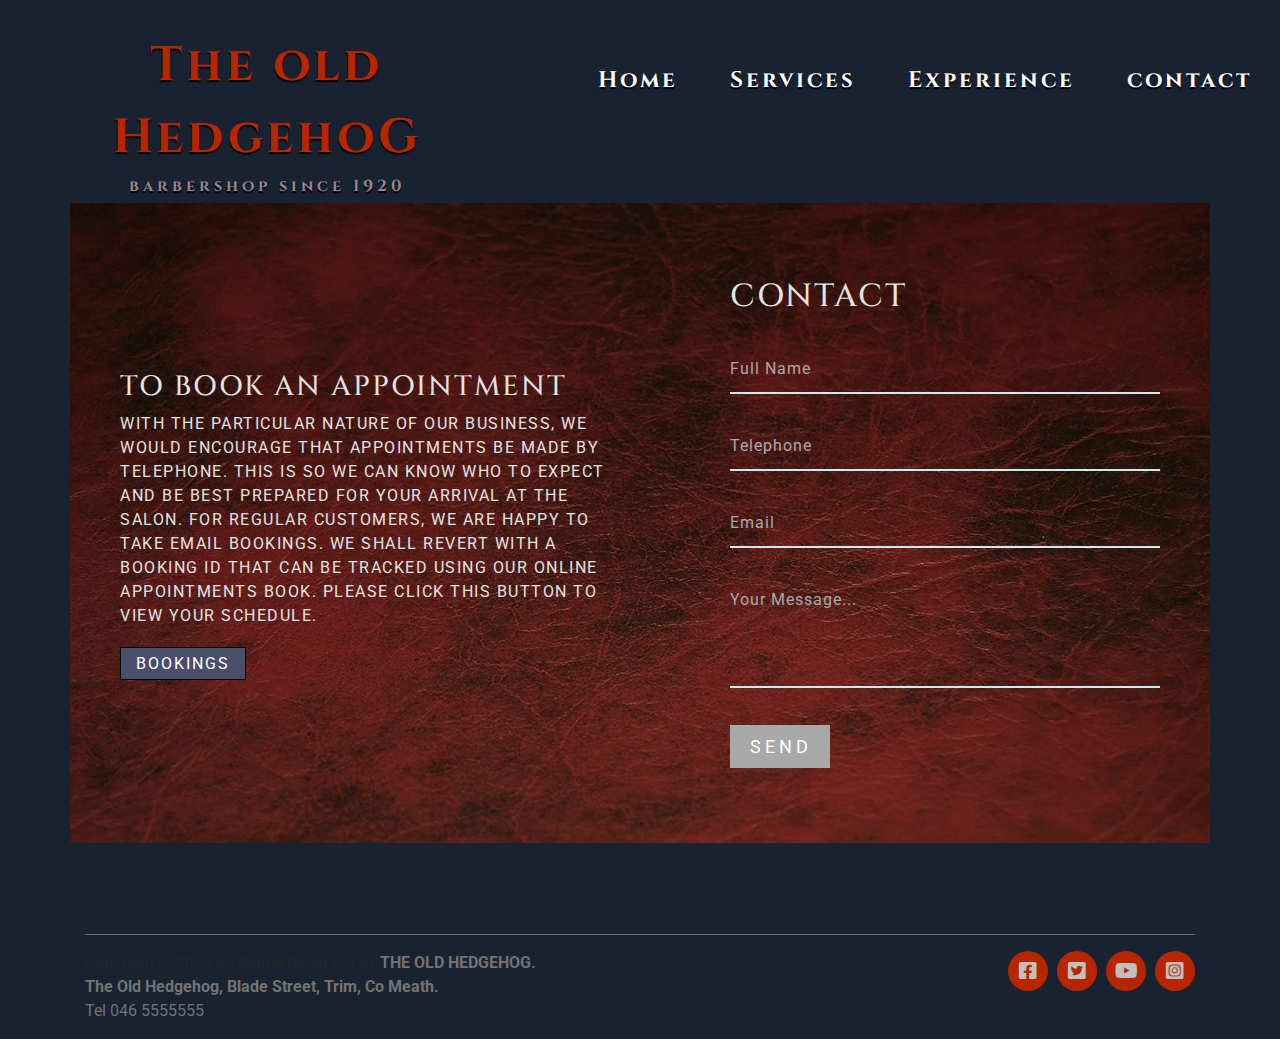
<file: contact.html>
<!DOCTYPE html>
<html lang="en">
  <head>
    <meta charset="UTF-8" />
    <meta name="viewport" content="width=device-width, initial-scale=1.0" />

    <meta name="viewport" content="width=device-width, initial-scale=1.0" />
    <meta http-equiv="X-UA-Compatible" content="ie=edge" />
    <link
      rel="stylesheet"
      href="https://maxcdn.bootstrapcdn.com/bootstrap/4.3.1/css/bootstrap.min.css"
      type="text/css"
    />
    <link
      rel="stylesheet"
      href="https://cdnjs.cloudflare.com/ajax/libs/font-awesome/5.14.0/css/all.min.css"
    />
    <link rel="stylesheet" href="assets/css/style.css" />
    <title>Old hedgehog Barbershop</title>
  </head>

  <body>
    <div class="container-fluid nav-logo">
      <div class="row logo-container no-gutters">
        <div class="col-6 col-sm-5 logo-box">
          <span class="hedgehog">The old HedgehoG</span>
          <br />
          <span class="shop"> barbershop since 1920</span>
        </div>

        <div class="col-6 col-sm-7 navigation-header">
          <nav>
            <input id="nav" type="checkbox" class="hidden" />
            <label for="nav" class="nav-btn">
              <i></i>
              <i></i>
              <i></i>
            </label>

            <div class="nav-wrapper">
              <ul>
                <li><a href="index.html">Home</a></li>
                <li><a href="services.html">Services</a></li>
                <li><a href="experience.html">Experience</a></li>
                <li><a href="contact.html">contact</a></li>
              </ul>
            </div>
          </nav>
        </div>
      </div>
    </div>

    <section class="container cont-sctn">
      <div class="row contact-container">
        <div class="col-12 col-md-6 booking-box">
            <h1 class="appointment">To book an appointment</h1>
            <span class="apt-text">With the particular nature of our business, we would encourage that appointments be made by telephone. This is so we can know who to expect and be best prepared for your arrival at the Salon. For regular customers, we are happy to take email bookings. We shall revert with a booking ID that can be tracked using our online appointments book. Please click this button to view your schedule. </span>
            <br>
            <br>
             <a href="contact.html" class="book-btn">bookings</a>
            </div>
        <div class="col-12 col-md-6 form-box">
          <form class="form-style">
            <h3>Contact</h3>

            <div class="inputbox">
              <input type="text" name="" required="required" />
              <span>Full Name</span>
            </div>
            <div class="inputbox">
              <input type="text" name="" required="required" />
              <span>Telephone</span>
            </div>
            <div class="inputbox">
              <input type="email" name="" required="required" />
              <span>Email</span>
            </div>
            <div class="inputbox">
              <textarea required="required"></textarea>
              <span>Your Message...</span>
            </div>
            <div class="inputbox">
              <input type="submit" value="send" />
            </div>
          </form>
        </div>
      </div>
    </section>

    <!-- Site footer -->
    <footer class="site-footer">
        <div class="container">             
            <hr />
        </div>

      <div class="container">
        <div class="row">
          <div class="col-md-8 col-sm-6 col-xs-12">
          
            <p class="copyright-text">
              Copyright &copy; 2020 All Rights Reserved by
              <a href="#">THE OLD HEDGEHOG.</a>
            </p>
            <a class="copyright-text" href="contact.html">The Old Hedgehog, Blade Street, Trim, Co Meath.</a>
          <p><a href="contact.html">Tel 046 5555555</a></p>
          </div>

          <div class="col-md-4 col-sm-6 col-xs-12">
            <ul class="social-icons">
              <li>
                <a class="facebook" href="www.facebook.com"
                  ><i class="fab fa-facebook-square"></i
                ></a>
              </li>
              <li>
                <a class="twitter" href="#"
                  ><i class="fab fa-twitter-square"></i
                ></a>
              </li>
              <li>
                <a class="youtube" href="www.youtube.com"><i class="fab fa-youtube"></i></a>
              </li>
              <li>
                <a class="instagram" href="#"
                  ><i class="fab fa-instagram-square"></i
                ></a>
              </li>
            </ul>
          </div>
        </div>
      </div>
    </footer>
  </body>
</html>
</file>
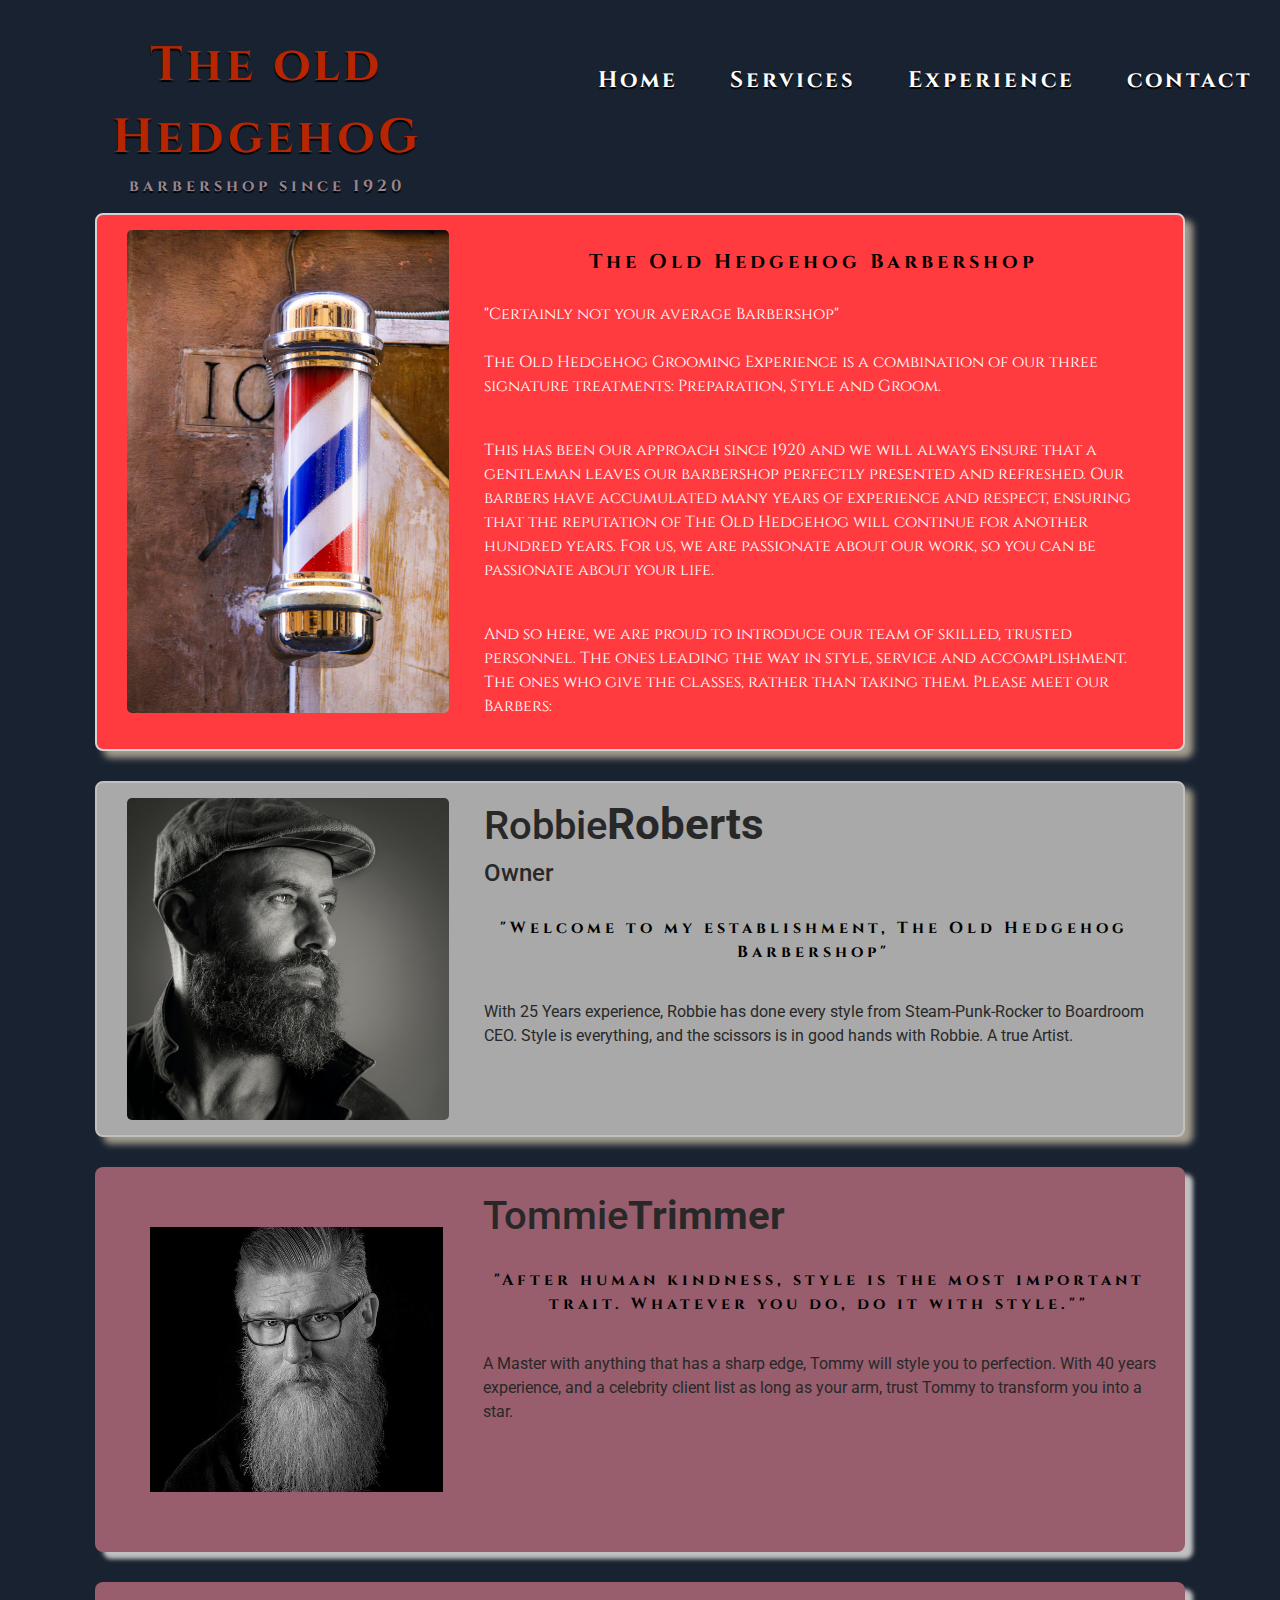
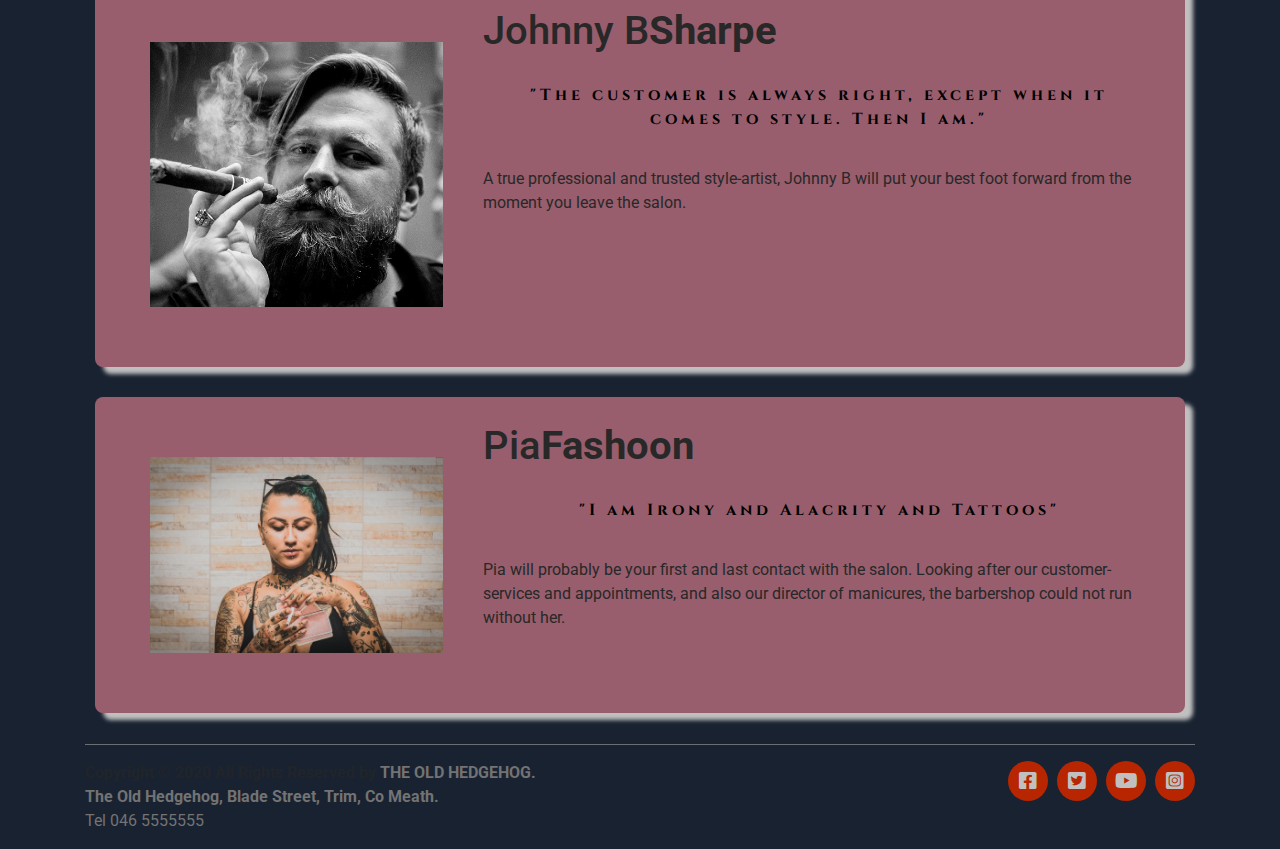
<file: experience.html>
<!DOCTYPE html>
<html lang="en">
  <head>
    <meta charset="UTF-8" />
    <meta name="viewport" content="width=device-width, initial-scale=1.0" />

    <meta name="viewport" content="width=device-width, initial-scale=1.0" />
    <meta http-equiv="X-UA-Compatible" content="ie=edge" />
    <link
      rel="stylesheet"
      href="https://maxcdn.bootstrapcdn.com/bootstrap/4.3.1/css/bootstrap.min.css"
      type="text/css"
    />
    <link
      rel="stylesheet"
      href="https://cdnjs.cloudflare.com/ajax/libs/font-awesome/5.14.0/css/all.min.css"
    />
    <link rel="stylesheet" href="assets/css/style.css" />
    <title>Old hedgehog Barbershop</title>
  </head>

  <body>

  <div class="container-fluid nav-logo">
		<div class="row logo-container no-gutters">
			<div class="col-6 col-sm-5 logo-box">
				<span class="hedgehog">The old HedgehoG</span>
				<br />
				<span class="shop"> barbershop since 1920</span>
			</div>

			<div class="col-6 col-sm-7 navigation-header">
				<nav>
					<input id="nav" type="checkbox" class="hidden" />
					<label for="nav" class="nav-btn">
              <i></i>
              <i></i>
              <i></i>
            </label>

					<div class="nav-wrapper">
						<ul>
							<li><a href="index.html">Home</a></li>
							<li><a href="services.html">Services</a></li>
							<li><a href="experience.html">Experience</a></li>
							<li><a href="contact.html">contact</a></li>
						</ul>
					</div>
				</nav>
			</div>
		</div>
	</div>
    
   
    <div class="container main-outer">
      <div class="row row-1">
        <div class="col-12 col-md-4 pole-box">
        
            <img class="pole-pic" src="./assets/image/barberpole.jpg" alt="Barbershop Pole" />
              </div>

        <div class="col-12 col-md-8 intro-text">                
         <h5 class="abt-hdr">The Old Hedgehog Barbershop</h5>
        <span class="about">"Certainly not your average Barbershop"</span>
        <br>
        <br>
        <p class="about">The Old Hedgehog Grooming Experience is a combination of our three signature treatments: Preparation, Style and Groom.  </p>
        <br>
        <p class="about">
        This has been our approach since 1920 and we will always ensure that a gentleman leaves our barbershop perfectly presented and refreshed.  Our barbers have accumulated many years of experience and respect, ensuring that the reputation of The Old Hedgehog will continue for another hundred years. For us, we are passionate about our work, so you can be passionate about your life. 
        </p>
         
          <br />
          <p class="about">
        And so here, we are proud to introduce our team of skilled, trusted personnel. The ones leading the way in style, service and accomplishment. The ones who give the classes, rather than taking them. Please meet our Barbers: 
          </p>
        </div>
      </div>
    
     <div class="row row-2">
        <div class="col-12 col-md-4 intro-pic">
        
            <img  src="./assets/image/beard1.jpg" alt="Barbershop Pole" />
              </div>

        <div class="col-12 col-md-8 intro-text">
          <h1 class="header1">Robbie<b>Roberts</b></h1>
            <h4>Owner</h4>
             <p class="abt-hdr">"Welcome to my establishment, The Old Hedgehog Barbershop"</p>
        With 25 Years experience, Robbie has done every style from Steam-Punk-Rocker to Boardroom CEO. 
            Style is everything, and the scissors is in good hands with Robbie. A true Artist.
             </div>
            </div>

 <div class="row row-4">
      <div class="col-12 col-md-4 intro-pic4">
      <img src="./assets/image/beard2a.jpg" alt="Latest hairstyle" />
      </div>
      <div class="col-12 col-md-8 intro-text2">
        <h1 class="header1">Tommie<b>Trimmer</b></h1>
        <p class="abt-hdr">"After human kindness, style is the most important trait. Whatever you do, do it with style."" </p>
        <p>A Master with anything that has a sharp edge, Tommy will style you to perfection. With 40 years experience, and a celebrity client list as long as your arm, trust Tommy to transform you into a star. </p>
     
      </div>
    </div>

    <div class="row row-4">
      <div class="col-12 col-md-4 intro-pic4">
      <img src="./assets/image/beard3b.jpg" alt="Latest hairstyle" />
      </div>
      <div class="col-12 col-md-8 intro-text2">
        <h1 class="header1">Johnny B<b>Sharpe</b></h1>
             <p class="abt-hdr"> "The customer is always right, except when it comes to style. Then I am." </p>
        <p>A true professional and trusted style-artist, Johnny B will put your best foot forward from the moment you leave the salon.  </p>
     
      </div>
    </div>

   <div class="row row-4">
      <div class="col-12 col-md-4 intro-pic4">
      <img src="./assets/image/salon2.jpg" alt="Latest hairstyle" />
      </div>
      <div class="col-12 col-md-8 intro-text2">
        <h1 class="header1">Pia<b>Fashoon</b></h1>
             <p class="abt-hdr"> "I am Irony and Alacrity and Tattoos" </p>
        <p>Pia will probably be your first and last contact with the salon. Looking after our customer-services and appointments, and also our director of manicures, the barbershop could not run without her. </p>
     
      </div>
    </div>
      
    </div>

   
  


    <!-- Site footer -->
    <footer class="site-footer">
        <div class="container">             
            <hr />
        </div>

      <div class="container">
        <div class="row">
          <div class="col-md-8 col-sm-6 col-xs-12">
          
            <p class="copyright-text">
              Copyright &copy; 2020 All Rights Reserved by
              <a href="#">THE OLD HEDGEHOG.</a>
            </p>
            <a class="copyright-text" href="contact.html">The Old Hedgehog, Blade Street, Trim, Co Meath.</a>
          <p><a href="contact.html">Tel 046 5555555</a></p>
          </div>

          <div class="col-md-4 col-sm-6 col-xs-12">
            <ul class="social-icons">
              <li>
                <a class="facebook" href="www.facebook.com"
                  ><i class="fab fa-facebook-square"></i
                ></a>
              </li>
              <li>
                <a class="twitter" href="#"
                  ><i class="fab fa-twitter-square"></i
                ></a>
              </li>
              <li>
                <a class="youtube" href="www.youtube.com"><i class="fab fa-youtube"></i></a>
              </li>
              <li>
                <a class="instagram" href="#"
                  ><i class="fab fa-instagram-square"></i
                ></a>
              </li>
            </ul>
          </div>
        </div>
      </div>
    </footer>
  </body>
</html>
</file>
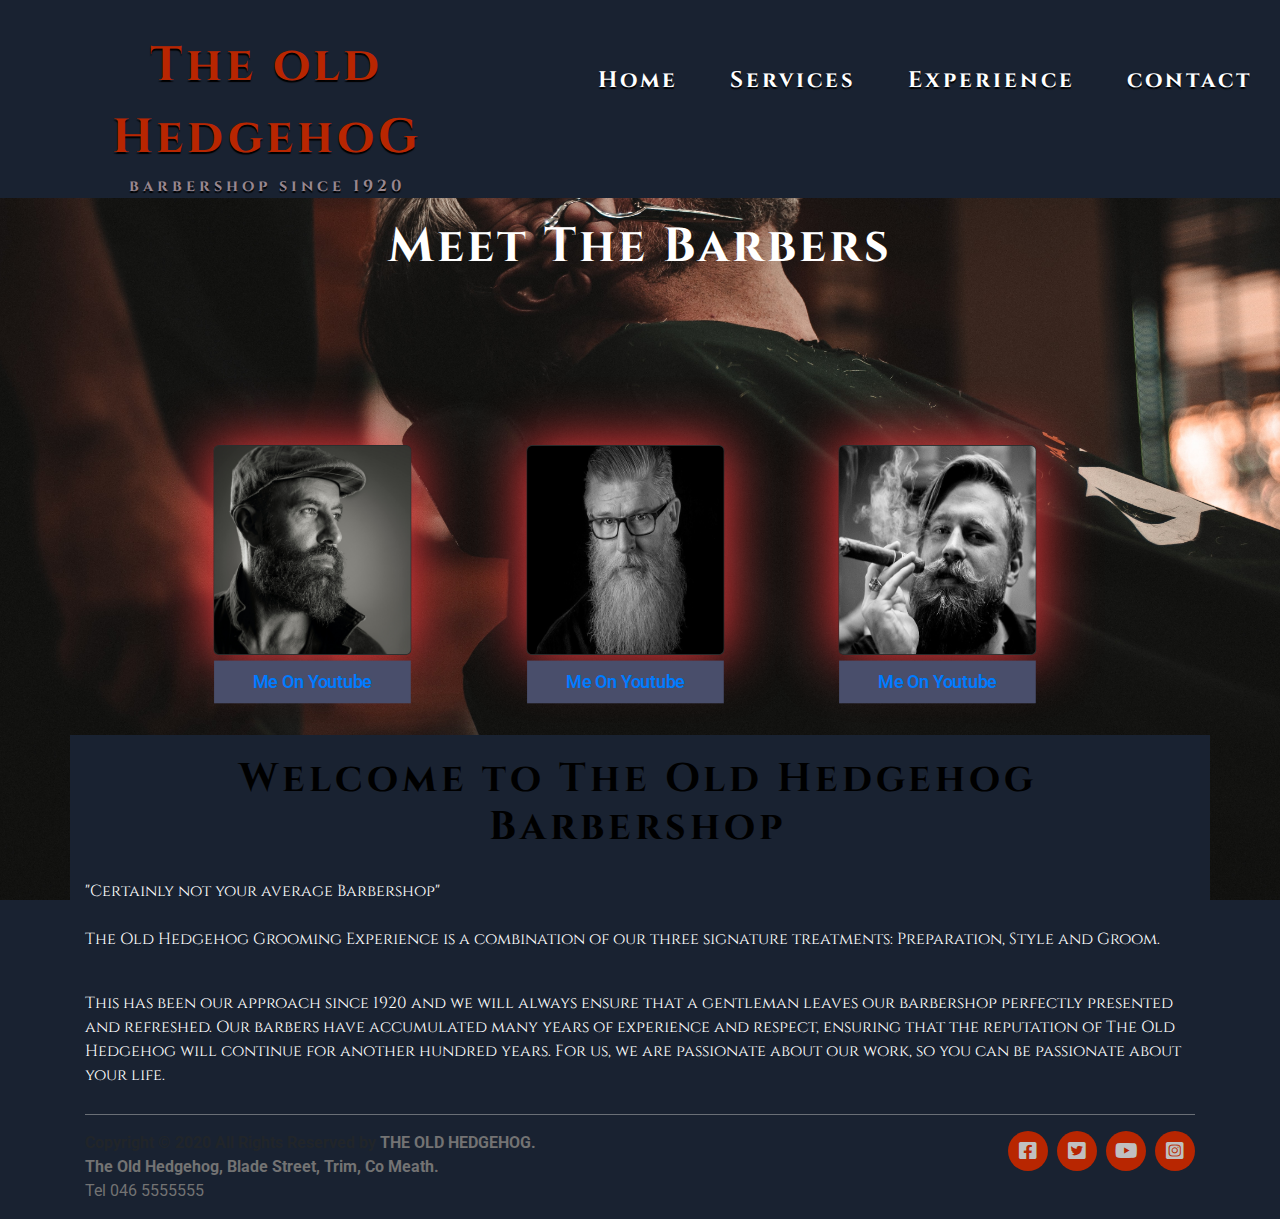
<file: experience1.html>
<!DOCTYPE html>
<html lang="en">

<head>
	<meta charset="UTF-8" />
	<meta name="viewport" content="width=device-width, initial-scale=1.0" />

	<meta name="viewport" content="width=device-width, initial-scale=1.0" />
	<meta http-equiv="X-UA-Compatible" content="ie=edge" />
	<link rel="stylesheet" href="https://maxcdn.bootstrapcdn.com/bootstrap/4.3.1/css/bootstrap.min.css"
		type="text/css" />
	<link rel="stylesheet" href="https://cdnjs.cloudflare.com/ajax/libs/font-awesome/5.14.0/css/all.min.css" />
	<link rel="stylesheet" href="assets/css/style.css" />
	<title>Old hedgehog Barbershop</title>
</head>

<body>
	<div class="container-fluid nav-logo">
		<div class="row logo-container no-gutters">
			<div class="col-6 col-sm-5 logo-box">
				<span class="hedgehog">The old HedgehoG</span>
				<br />
				<span class="shop"> barbershop since 1920</span>
			</div>

			<div class="col-6 col-sm-7 navigation-header">
				<nav>
					<input id="nav" type="checkbox" class="hidden" />
					<label for="nav" class="nav-btn">
              <i></i>
              <i></i>
              <i></i>
            </label>

					<div class="nav-wrapper">
						<ul>
							<li><a href="index.html">Home</a></li>
							<li><a href="services.html">Services</a></li>
							<li><a href="experience.html">Experience</a></li>
							<li><a href="contact.html">contact</a></li>
						</ul>
					</div>
				</nav>
			</div>
		</div>
	</div>


	
<section class="hero-image3 outer-container">

<div class="container ">
    <div class="row">
        <div class="col-12 meet">
        <h1 class="team">Meet The Barbers</h1>
        
        </div>
    </div>
</div>

	<div class="container-fluid">
				<div class="row display-box">
			        <div class="col-12 col-lg-3 glry-container ">
				        <div class="card">
					        <div class="info">
						        <div class="barber">Bob Roberts</div>
						
						                <div class="divider"></div>

						                <div class="bio">
                                    With 25 Years experience, Robbie has done every style from Punk-rocker to Boardroom CEO.
                                    Style is everything, and the scissors is in good hands with Robbie. A true Artist.
                                </div>
						<button class="card-btn"> Book Mr Roberts</button>
					</div>
					                <div class="pic1"></div>

                        <div class="media-link"><a href="https://youtu.be/sXZso08hG9U" target="_blank">Me On Youtube</a>
                        </div>
                         </div>
			        </div>

                <div class="col-12 col-lg-3 glry-container ">
				    <div class="card">
					    <div class="info">
						    <div class="barber">Richard Richards</div>
						
						    <div class="divider"></div>
						    <div class="bio">
							A progressively contemporary barber with 30 years experience, Richie has cut the hair of
							celebrities and presidents. One of the most respected in the business.
						    </div>
						<button class="card-btn">Book Mr Richards</button>
					</div>
					<div class="pic2"></div>
					<div class="media-link"><a href="https://youtu.be/QaFjM6UIMm0" target="_blank">Me On Youtube</a>
					</div>
				</div>
                </div>

                <div class="col-12 col-lg-3 glry-container ">
				<div class="card">
					<div class="info">
						<div class="barber">Popeye Roundtree</div>
						
						<div class="divider"></div>
						<div class="bio">
							Popeye has trained some of the biggest names in the barbershop world. The Barber's Barber, a
							leader and a trend-setter, he is always in step with the latest style.
						</div>
						<button class="card-btn">Book Mr Roundtree</button>
					</div>
					<div class="pic3"></div>
					<div class="media-link"><a href="https://youtu.be/Jbu1v0RQe6M" target="_blank">Me On Youtube</a>
					</div>
				</div>
                </div>
    		</div>
	   

<div class="container">
    <div class="row">
        <div class="col-12 history">
        <h1 class="abt-hdr">Welcome to The Old Hedgehog Barbershop</h1>
        <span class="about">"Certainly not your average Barbershop"</span>
        <br>
        <br>
        <p class="about">The Old Hedgehog Grooming Experience is a combination of our three signature treatments: Preparation, Style and Groom.  </p>
        <br>
        <p class="about">
        This has been our approach since 1920 and we will always ensure that a gentleman leaves our barbershop perfectly presented and refreshed.  Our barbers have accumulated many years of experience and respect, ensuring that the reputation of The Old Hedgehog will continue for another hundred years. For us, we are passionate about our work, so you can be passionate about your life. 
        </p>
             </div>
        </div>
    </div>
</div>

</section>


<!-- Site footer -->
    <footer class="site-footer">
        <div class="container">             
            <hr />
        </div>

      <div class="container">
        <div class="row">
          <div class="col-md-8 col-sm-6 col-xs-12">
          
            <p class="copyright-text">
              Copyright &copy; 2020 All Rights Reserved by
              <a href="#">THE OLD HEDGEHOG.</a>
            </p>
            <a class="copyright-text" href="contact.html">The Old Hedgehog, Blade Street, Trim, Co Meath.</a>
          <p><a href="contact.html">Tel 046 5555555</a></p>
          </div>

          <div class="col-md-4 col-sm-6 col-xs-12">
            <ul class="social-icons">
              <li>
                <a class="facebook" href="www.facebook.com"
                  ><i class="fab fa-facebook-square"></i
                ></a>
              </li>
              <li>
                <a class="twitter" href="#"
                  ><i class="fab fa-twitter-square"></i
                ></a>
              </li>
              <li>
                <a class="youtube" href="www.youtube.com"><i class="fab fa-youtube"></i></a>
              </li>
              <li>
                <a class="instagram" href="#"
                  ><i class="fab fa-instagram-square"></i
                ></a>
              </li>
            </ul>
          </div>
        </div>
      </div>
    </footer>
</body>

</html>
</file>
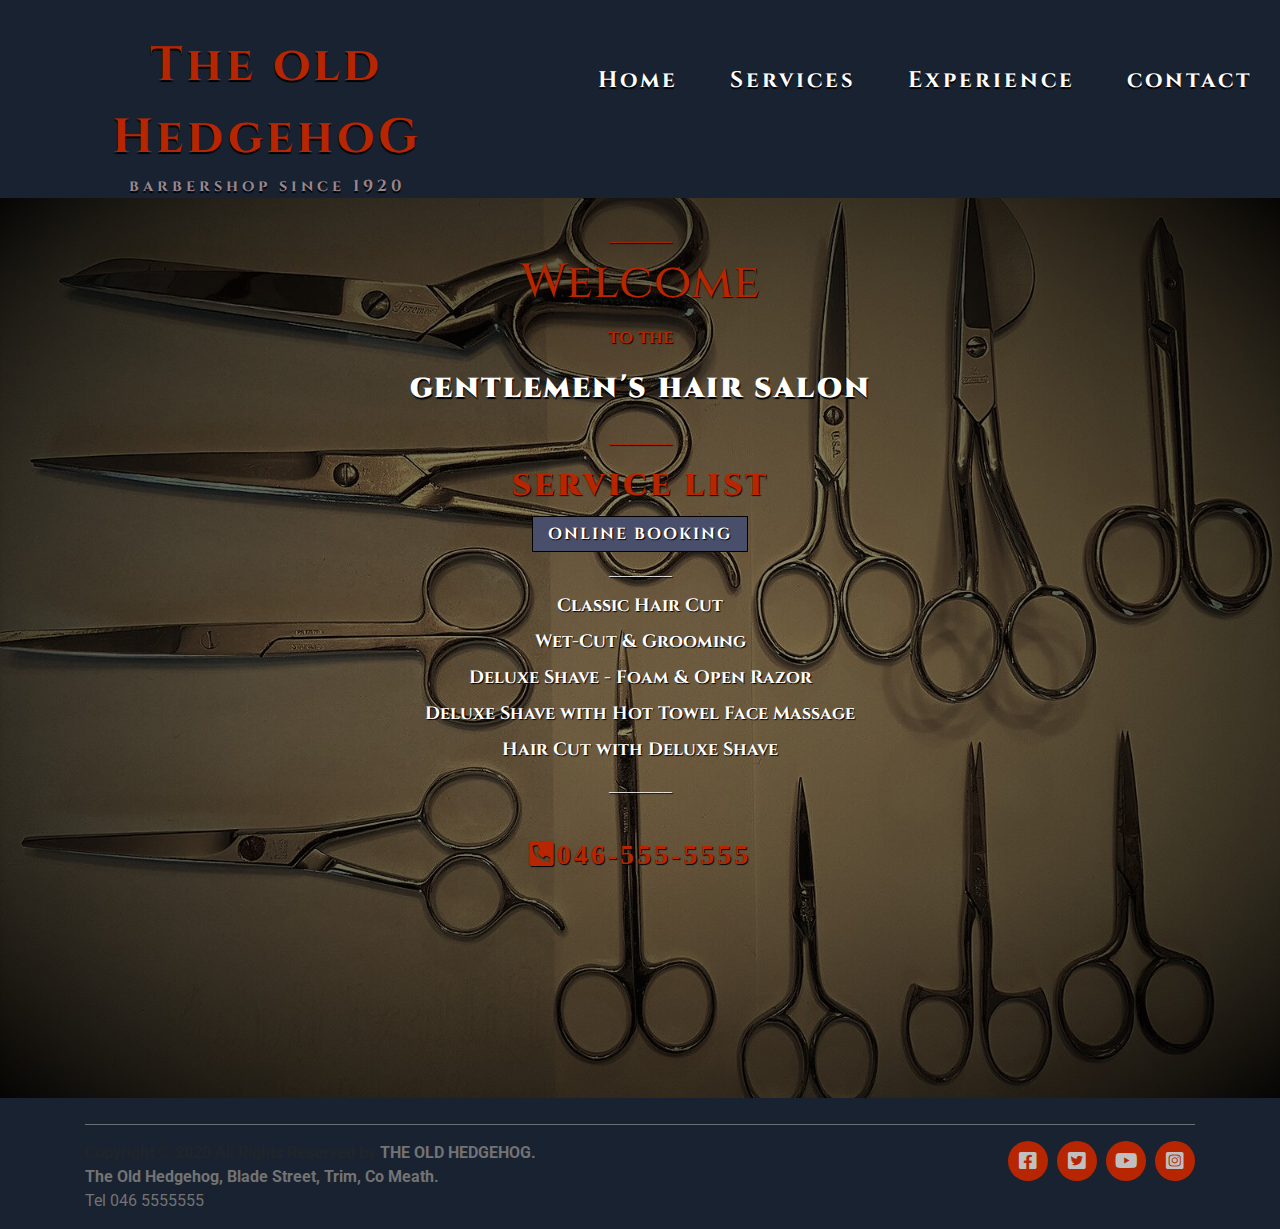
<file: services.html>
<!DOCTYPE html>
<html lang="en">

<head>
	<meta charset="UTF-8" />
	<meta name="viewport" content="width=device-width, initial-scale=1.0" />

	<meta name="viewport" content="width=device-width, initial-scale=1.0" />
	<meta http-equiv="X-UA-Compatible" content="ie=edge" />
	<link rel="stylesheet" href="https://maxcdn.bootstrapcdn.com/bootstrap/4.3.1/css/bootstrap.min.css"
		type="text/css" />
	<link rel="stylesheet" href="https://cdnjs.cloudflare.com/ajax/libs/font-awesome/5.14.0/css/all.min.css" />
	<link rel="stylesheet" href="assets/css/style.css" />
	<title>Old hedgehog Barbershop</title>
</head>

<body>
	<div class="container-fluid nav-logo">
		<div class="row logo-container no-gutters">
			<div class="col-6 col-sm-5 logo-box">
				<span class="hedgehog">The old HedgehoG</span>
				<br />
				<span class="shop"> barbershop since 1920</span>
			</div>

			<div class="col-6 col-sm-7 navigation-header">
				<nav>
					<input id="nav" type="checkbox" class="hidden" />
					<label for="nav" class="nav-btn">
              <i></i>
              <i></i>
              <i></i>
            </label>

					<div class="nav-wrapper">
						<ul>
							<li><a href="index.html">Home</a></li>
							<li><a href="services.html">Services</a></li>
							<li><a href="experience.html">Experience</a></li>
							<li><a href="contact.html">contact</a></li>
						</ul>
					</div>
				</nav>
			</div>
		</div>
	</div>

	<div class="container-fluid menu-box hero-image2">
		<div class="row no-gutters">
			<div class="col-12 mktg-text">
				<div class="middle">
					<span >_______</span>

					<br>
					<h2 class="hedgehog">Welcome</h2>
					<span>to the</span>
				</div>

				<div class="middle">
					<span class="shop2">gentlemen's hair salon</span>
					<br>
					<span >_______</span>
				</div>

				<div class="middle">
					<span class="services-hdr">service list</span>
					<br>
                    <a href="contact.html" class="book-btn">online booking</a>
					<div class="list">
						<span >_______</span>
						<br>
						<span>Classic Hair Cut</span>
						<br>
						<span>Wet-Cut & Grooming</span>
						<br>
						<span>Deluxe Shave - Foam & Open Razor</span>
						<br>
						<span>Deluxe Shave with Hot Towel Face Massage</span>
						<br>
						<span>Hair Cut with Deluxe Shave</span>
						<br>
						<span >_______</span>
                        <br>
                        <br>
                        <i class="fas fa-phone-square-alt phone">046-555-5555</i>
					</div>
				</div>
			</div>
		</div>
	</div>



	<!-- Site footer -->
    <footer class="site-footer">
        <div class="container">             
            <hr />
        </div>

      <div class="container">
        <div class="row">
          <div class="col-md-8 col-sm-6 col-xs-12">
          
            <p class="copyright-text">
              Copyright &copy; 2020 All Rights Reserved by
              <a href="#">THE OLD HEDGEHOG.</a>
            </p>
            <a class="copyright-text" href="contact.html">The Old Hedgehog, Blade Street, Trim, Co Meath.</a>
          <p><a href="contact.html">Tel 046 5555555</a></p>
          </div>

          <div class="col-md-4 col-sm-6 col-xs-12">
            <ul class="social-icons">
              <li>
                <a class="facebook" href="www.facebook.com"
                  ><i class="fab fa-facebook-square"></i
                ></a>
              </li>
              <li>
                <a class="twitter" href="#"
                  ><i class="fab fa-twitter-square"></i
                ></a>
              </li>
              <li>
                <a class="youtube" href="www.youtube.com"><i class="fab fa-youtube"></i></a>
              </li>
              <li>
                <a class="instagram" href="#"
                  ><i class="fab fa-instagram-square"></i
                ></a>
              </li>
            </ul>
          </div>
        </div>
      </div>
    </footer>
</body>

</html>
</file>
<file: assets/css/style.css>
@import url('https://fonts.googleapis.com/css2?family=Cinzel&family=Roboto&display=swap');

/* colors : mid: #494E6B ; neutral: #98878F ; subtle contrast: #985E6D ; stark contrast: #B82601; dark: #192231 */ 

body{  
    padding: 0;
    margin: 0; 
    box-sizing: border-box;
    background-color: #192231;
    display: flex;
    flex-direction: column;
    justify-content: space-between;
}

/*---------------------------------------------------------------->>>>  LOGO */
.nav-logo {
    padding: 0;
}


.logo-container {
    display: flex;
    width: 100%;
    background-color: #192231;
}

.logo-box {
    font-family: "Cinzel", sans-serif;
     font-weight: bold;
    letter-spacing: 4px;
    text-align: center;
    margin-top: 30px;
    text-shadow: 0 2px 1px #000;
   }

.hedgehog {
    color: #B82601;
    text-align: center;
    font-size: 3rem;
}

.shop {
    color: #98878F;
    font-size: 1rem;
}


/*---------------------------------------------------------->>>>  NAVIGATION */
.navigation-header {
    padding-top: 15px;
}
 
nav .nav-wrapper ul li a {
    float: right;
    text-decoration: none;
    list-style: none;
}

.nav-wrapper ul li a:hover{
    color: #98878F; 
    opacity: 0.7;
    transition: 1s;
    text-shadow: 2px 4px 8px #000;
}

nav ul {
    float: right;
}

nav ul li {
    display: inline-block;
   padding: 25px 0;
}



nav ul li:not(:first-child){
    margin-left: 48px;
    }

    nav ul li:last-child{
    margin-right: 28px;
    }

nav ul li a {
    display: inline-block;
    color: #fff;
    font-family: "Cinzel", sans-serif;
    font-size: 2.5vh;
    font-weight: bold;
    letter-spacing: 3px;
    text-shadow: 0 2px 1px #000;
}




/*----------------------------------------------------------------------*/
/*------------------------------------------------NAVIGATION-BAR-Media Query*/



@media screen and (max-width: 993px) {
    nav {
        padding: 10px 10px;
    }
    .logo-box
    {
        padding-left: 15px;
    }
    
nav ul li{
    padding: 12px 5px;
}

.nav-wrapper {
        position: fixed;
        top: 0;
        left: 0;
        width: 100%;
        height: 100%;
        background: #192231;
        z-index: -1;
        opacity: 0;
        transition: all 0.2s ease;
    }        

.nav-wrapper ul{
         position: absolute;
         top: 30%;
         transform: translateY(-50%);
        }


     
.nav-wrapper ul li {
        display: block;
        width: 100%;
        float: none;
        text-align: right;
        margin-bottom: 10px;
    }
/*-------------------------------------------------------------------------*/
/*--------------------------------------------------------Drop-down Sequence*/

    .nav-wrapper ul li:nth-child(1) a {
        transition-delay: 0.3s;
    }

    .nav-wrapper ul li:nth-child(2) a {
        transition-delay: 0.4s;
    }

    .nav-wrapper ul li:nth-child(3) a {
        transition-delay: 0.5s;
    }

    .nav-wrapper ul li:nth-child(4) a {
        transition-delay: 0.6s;
    }

   nav ul li:not(:first-child){
    margin-left: 0;
   }    

.nav-wrapper ul li a {
    padding: 10px 22px;
    color: #FFF;
    font-weight: 14px;
    letter-spacing: 1.2px;
    opacity: 0;
    transform: translateX(-20px);
    transition: all 0.2s ease;
}

.nav-btn {
        position: fixed;
        right: 10px;
        top: 10px;
        width: 48px;
        height: 48px;
        display: block;
        cursor: pointer;
        z-index: 9999;
        border-radius: 50%;
}

    .nav-btn i {
        display: block;
        width: 40px;
        height: 3px;
        background: #985E6D;
        border-radius: 2px;
        margin-left: 5px;
    }

    .nav-btn i:nth-child(1){
        margin-top: 24px;
    }
    .nav-btn i:nth-child(2){
        margin-top: 4px;
        opacity: 1;
    }
    .nav-btn i:nth-child(3){
        margin-top: 4px;
    }

}
/*-------------------------------------------------------------------------*/
/*----------------------------------------------------------BurgerIcon setting*/


#nav:checked + .nav-btn{
    transform: rotate(45deg);
}

#nav:checked + .nav-btn i{
    background: #985E6D;
    transition: all 0.2s ease;
}

#nav:checked + .nav-btn i:nth-child(1) {
    transform: translateY(7px) rotate(180deg);
}
#nav:checked + .nav-btn i:nth-child(2) {
    opacity:0;
}
#nav:checked + .nav-btn i:nth-child(3) {
    transform: translateY(-7px) rotate(90deg);
}

#nav:checked ~ .nav-wrapper {
    z-index: 9990;
    opacity: 1;
}

#nav:checked ~ .nav-wrapper ul li a {
    opacity: 1;
    transform: translateX(0);
}

.hidden {
    display: none;
}



/*-------------------------------------------------------------------------*/
/*----------------------------------------------------------INDEX.HTML*/



.hero-image {
    background: url("../image/barbershop.jpg");
    position: relative;
    height: 90vh;
    background-repeat: no-repeat;
    background-size: cover;
    transition: all 3s ease-in-out;
    background-position: center;
  

}

.front-box{
    display: flex;
    justify-content: center;
    align-items: center;
}

.hero-text {
    position: absolute;
    top: 70%;
    left: 50%;
    transform: translate(-50%, -50%);
    text-align: center;
    color: #fff;
    font-weight: 600;
    font-family: "Cinzel", sans-serif;
    text-transform: uppercase;
}

.hero-text .intro-text { 
    font-size: 0.75rem;
    font-style: italic;
    letter-spacing: 5px;
    text-shadow: 2px 3px 1px #000;
    padding: 5px 15px;
    display: inline-block;
}

.hero-text .intro-desc {
    margin: 0.75rem;
    display: flex;
    flex-direction: column;
    font-size:1rem;
    text-shadow: 1px 1px 1px #000;
    letter-spacing: 3px;
}

.hero-text i {
    font-size: 10px;
    color: #B82601;
}

.book-btn {
     color: #fff;
    padding: 6px 15px 6px 15px;
    font-size: 1rem;
    text-decoration: none;
    letter-spacing: 2px;
    background: #494E6B;;
    border: 1px solid #000;
    text-transform: uppercase;
   }

.book-btn:hover {
    background-color: #494E6B;
     text-decoration: none;
}

.hero-text a:hover {
    color: silver;
}

.book-btn:active {
  background-color: rgb(37, 40, 53);
  box-shadow: 1px 4px rgb(41, 1, 1);
  transform: translateY(4px);
}

/*-------------------------------------------------------------------------*/
/*----------------------------------------------------------SERVICES.HTML*/

.hero-image2 {
    background: url("../image/scissors2.jpg");
    position: relative;
    height: 70vh;
    background-repeat: no-repeat;
    background-size: cover;
    transition: all 3s ease-in-out;
    background-position: center;
    padding-top: 20px;
    overflow: hidden;

}

.menu-box {
    min-height: 100vh;
    width: 100%;
    margin-bottom: 10px;
   }


.mktg-text {
    max-height: 100%;
    width: 100%;
}
.mktg-text .middle {
    text-align: center;
    color: #B82601;
    font-family: "Cinzel", sans-serif;
    font-size: 18px;
     font-weight: bolder;
    text-shadow: 1px 1px 1px #000;
    line-height: 2;
    padding: 0;
}

.shop2 {
    color: #fff;
    font-size: 2rem;
    font-weight: bolder;
    letter-spacing: 2px;
     text-shadow: 1px 2px 1px #000;
}

.middle span{
    text-align: center;
}

.services-hdr{
    font-size: 30px;
    font-weight: bolder;
    letter-spacing: 3px;
    text-transform: uppercase;
}
.middle i {
    font-size: 1.75rem;
    color: #B82601;
    letter-spacing: 3px;
}

.list{
    color: #fff
}
.middle a:hover {
    color: silver;
}


/*-----------Test Page------------------------------------------------*/

.main-outer {
    display: flex;
    flex-direction: column;
  
}

.main-outer .row {
    display: flex;
    margin: 30px auto;
}

.main-outer .row-1 {
    position: relative;
     background-color: #FF3B3F;
     border: 2px solid lightgrey;
     padding: 15px;
     border-radius: 8px;
     box-shadow: 8px 7px 7px #a59e8e;
     margin: 15px 10px;
}


.main-outer .pole-box .pole-pic{
    height:auto;
    width: 100%;
     border-radius: 5px;
   
     }

.main-outer .row-2 {
      background-color: #A9A9A9;
      padding: 15px;
      border-radius: 8px;
      box-shadow: 8px 7px 7px #a59e8e;
      border: 2px solid silver;
       margin: 15px 10px;
      
}

.main-outer .row-3 {
    background-color: #d4af37;  
    border-radius: 8px;
    box-shadow: 8px 7px 4px silver;
    margin: 15px 10px;
}

.main-outer .row-4 {
    background-color: #985E6D;
    border-radius: 8px;
    box-shadow: 8px 7px 4px silver;
    margin: 15px 10px;
}

.main-outer .intro-pic img {
  
    height: auto;
    width: 100%;
    border-radius: 5px;
}

.main-outer .row3 .intro-pic2 img{
  height: auto;
    width: 100%;
    border-radius: 5px;
    margin: 30px 20px;
    padding: 30px 20px;
    justify-content: center;
  }

.main-outer .row-3 .intro-pic3 img{
    height: auto;
    width: 100%;
    border-radius: 5px;
    margin: 30px 20px;
    padding: 30px 20px;
    justify-content: center;
 }

 .main-outer .row-4 .intro-pic4 img {

    height: auto;
    width: 100%;
    border-radius: 5px;
    margin: 30px 20px;
    padding: 30px 20px;
   
 }

 .row-4 .intro-text2 {
     padding: 25px;
 }

.intro-text {
    padding: 0 20px;
    color: #282828;
}

.intro-text 

.intro-text p {
    font-weight: 500;
}

.intro-text li  {
     list-style: none;
}

.intro-text li a {
    color: darkblue;
    font-weight: bolder;
    list-style: none;
}

.intro-text span a {
    color: darkblue;
    font-weight: bolder;
}

.intro-text .header1 b {
    font-size: 110%;
}

.intro-text2 {
    padding: 0 20px;
    color: #282828;
    width: 700px;
    }

.intro-text2 li  {
     list-style: none;
}

.intro-text2 li a {
    color: darkblue;
    font-weight: bolder;
    list-style: none;
}

.intro-text2 span a {
    color: #282828;
    font-weight: bolder;
}

.intro-text3 {
   width: 700px;
}

/*-------------------------------------------------------------------------*/
/*----------------------------------------------------------EXPERIENCE.HTML  */




.hero-image3 {
    background: url("../image/experience.jpg");
    background-attachment: fixed;
        background-repeat: no-repeat;
    background-size: cover;
    transition: all 3s ease-in-out;
    background-position: center;
    padding-top: 20px;
   }

   .outer-container {
       display: flex;
       justify-content: space-between;
       align-items: center;
       flex-direction: column;
       height: 100vh;
   }
   .display-box {
    width: 100%;
    display: flex;
    justify-content: center;
    align-items: center;   
    margin-bottom: 30px;    
}
.meet {
    align-content: center;
    position: relative;
}

.team {
    font-family: "Cinzel", sans-serif;
    font-size: 3rem;
    font-weight: bolder;
    color: #fff;
    text-align: center;
    text-justify: center;
    letter-spacing: 3px;
}

.meet .team2 {
    font-family: "roboto", sans-serif;
    font-size: 1rem;
    font-weight: bolder;
    color: #B82601;
    text-align: center;
    text-justify: center;
    text-shadow: 0px 1px 1px #fff;
    letter-spacing: 2px;
}
.glry-container {
    width: 80%;
    display: flex;
    flex-direction: row;
    align-items: center;
    justify-content: center;
    position: relative;
}



.card {
    height: 300px;
    width: 300px;
    background-color: #313333;
    transform: scale(0.7);
    border-radius: 8px;
    box-shadow: 0 0 80px 1px #FF3B3F;
}

.info {
    width: 100%;
    height:100%;
    display:flex;
    justify-content: center;
}

.barber {
    font-family: "Cinzel", sans-serif;
     font-size: 1.25rem;
    font-weight: bolder;
    color: #CAEBF2;
    text-shadow: 0px 0px 2px #26272b;
    position: absolute;
    top: 30px;
    letter-spacing: 3px;
    text-transform: uppercase;
}

.cuts {
    font-size: 1rem;
    font-family: "Roboto Condensed", sans-serif;
    font-weight: bold;
    letter-spacing: 5px;
    color: skyblue;
    position: absolute;
    top: 60px;
    text-transform: uppercase;
    text-shadow: 0px 0px 2px #26272b;
}

.divider {
    background-color:#FF3B3F;
    height: 1.5px;
    width: 50px;
    position: absolute;
    top: 90px;
}

.bio {
     position: absolute;
    top: 100px;
    color: #CAEBF2;
    line-height: 28px;
    font-size: 1rem;
    text-align: center;    
}

.card-btn {
     position: absolute;
    bottom: 10px;
    background-color: #fff;
    border: none;
    font-size: 15px;
    font-weight: bolder;
    padding: 8px 20px; 
    cursor: pointer;
    color: #000;
    text-transform: uppercase;
}

.pic1 {
    height: 100%;
    width: 100%;
    background-image: url("../image/beard1.jpg");
    background-repeat: no-repeat;
    position: absolute;
    bottom:0;
    background-size: 100% 100%;
    border-radius: 8px;
    transition: 1s;
}


.card:hover .pic1 {
    transform: scale(0.5, 0.35) translateY(-650px);
    border-radius: 40%;
}


.pic2 {
    height: 100%;
    width: 100%;
    background-image: url("../image/beard2a.jpg");
    background-repeat: no-repeat;
    position: absolute;
    bottom:0;
    background-size: 100% 100%;
    border-radius: 8px;
    transition: 1s;
}


.card:hover .pic2 {
    transform: scale(0.5, 0.35) translateY(-650px);
    border-radius: 40%;
}

.pic3 {
    height: 100%;
    width: 100%;
    background-image: url("../image/beard3b.jpg");
    background-repeat: no-repeat;
    position: absolute;
    bottom:0;
    background-size: 100% 100%;
    border-radius: 8px;
    transition: 1s;
    }


.card:hover .pic3 {
    transform: scale(0.5, 0.35) translateY(-650px);
    border-radius: 40%;
}

.card .media-link {
    position: absolute;
    bottom:-70px;
    font-size: 25px;
    color: #B82601;
    background: #494E6B;
    width: 100%; 
    padding: 12px 4px;
    font-weight: 600;
    text-decoration: none;
    text-align: center;
}

.history {
    position: relative;
    width: 100%;
    background: #192231;
    top: 5px;
   
}

.abt-hdr {
    text-align: center;
    text-justify: center;
    color: #000;
    font-family: "Cinzel", sans-serif;
    font-weight: 700;
    letter-spacing: 4px;
    padding: 20px 10px;
    margin-right: 5px;
}

.about {
    font-family: "Cinzel", sans-serif;
    font-size: 1rem;
    color: #fff;

}

/*-------------------------------------------------------------------------*/
/*----------------------------------------------------------CONTACT.HTML */

.booking-box .appointment {
    font-family: "Cinzel", sans-serif;
    text-transform: uppercase;
    font-size: 1.75rem;
    font-weight: 500;
    letter-spacing: 2px;
    color: #e3e3e3;
}

.booking-box .apt-text {
    color: #e3e3e3;
    font-size: 1rem;
   letter-spacing: 1.5px;
   text-transform: uppercase;
   text-align: justify; 
}

.booking-box .book-btn {
    color: #fff;
    padding: 6px 15px 6px 15px;
    font-size: 1rem;
    text-decoration: none;
    letter-spacing: 2px;
    background: #494E6B;;
    border: 1px solid #000;
    text-transform: uppercase;
   }


.booking-box a:hover {
    color: silver;
}

.cont-sctn {
    display: flex;
    justify-content: center;
    align-items: center;
    min-height: 65vh;
    width: 100%;
    background: url("../image/leather.jpg");
    background-size: cover;
    position: relative;
    top: 5px;
    margin-bottom: 80px;
}

.contact-container {
    position: relative;
    width: 100%;
    max-width: 1100px;
    margin: 20px;
    height: 600px;
    display: flex;
    justify-content: space-between;
    align-items: center;
}

.contact-container .form-box {
    width: 50%;
    display: flex;
    justify-content: center;
    align-items: center;

}

.contact-container .form-box form {
    position: relative;
    width: 100%;
    padding: 0 0 0 75px;
}

.contact-container .form-box .form-style h3 {
    color:#e3e3e3; 
    font-weight: 500;
    font-size: 2rem;
    font-family: "Cinzel", sans-serif;
    text-transform: uppercase;
    letter-spacing: 2px;
    margin-bottom: 40px;
}


.contact-container .form-box .form-style .inputbox {
    position: relative;
    margin-bottom: 40px;
}

.contact-container .form-box .form-style .inputbox:last-child    {
    margin-bottom: 0px;
}

.contact-container .form-box .form-style .inputbox input,
.contact-container .form-box .form-style .inputbox textarea {
    position: relative;
    background: transparent;
    outline: none;
    border: none;
    width: 100%;
    color:#000; 
    padding-bottom: 10px;
    font-size: 16px;
    letter-spacing: 1px;
    font-weight: 300;
    border-bottom: 2px solid #CAEBF2;
    resize: none;
}

.contact-container .form-box .form-style .inputbox textarea {
    height: 100px;    
}

.contact-container .form-box .form-style .inputbox input[type="submit"] {
    background: #A9A9A9; ;
    padding: 8px 20px;
    margin-top: -10px;
    width: 100px;
    cursor: pointer;
    color: #FFF; 
    font-size: 18px;
    font-weight: 400;
    border: none;
    text-transform: uppercase;
    letter-spacing: 4px;
}

.contact-container .form-box .form-style .inputbox input[type="submit"]:focus {
    background: #3f3e3e;
    color: #fff;
    box-shadow: 0 5px #B82601;
    transform: translateY(4px);
}

.contact-container .form-box .form-style .inputbox span {
    position: absolute;
    left: 0;
    font-size: 16px;
    font-weight: 400;
    display: inline-block;
    pointer-events: none;
    letter-spacing: 1px;
    color: #A9A9A9;
    transition: all 0.2s ;
}

.contact-container .form-box .form-style .inputbox input:focus ~ span ,
.contact-container .form-box .form-style .inputbox textarea:focus ~ span,
.contact-container .form-box .form-style .inputbox input:valid ~ span,
.contact-container .form-box .form-style .inputbox textarea:valid ~ span {
    transform: translateY(-24px);
    color: #B82601;
    font-size: 14px;
}

.contact-container .form-box .form-style .inputbox input:focus,
.contact-container .form-box .form-style .inputbox textarea:focus,
.contact-container .form-box .form-style .inputbox input:valid,
.contact-container .form-box .form-style .inputbox textarea:valid {

    border-bottom-color: #B82601; ;
}


/*-------------------------------------------------------------------------*/


/*=========================================================Footer*/
.site-footer {
    position: relative;
   bottom: 0;
}


.site-footer container
{
  position:relative;
  bottom: 0;
 }


.site-footer hr
{
  border-top-color:#bbb;
  opacity:0.5
}


.site-footer a
{
  color:#737373;
}
.site-footer a:hover
{
  color:#3366cc;
  text-decoration:none;
}

.site-footer .social-icons
{
  text-align:right
}
.site-footer .social-icons a
{
  width:40px;
  height:40px;
  line-height:40px;
  margin-left:5px;
  margin-right:0;
  border-radius:100%;
  background-color: #B82601;
}
.copyright-text
{
    font-weight: bolder;
  margin:0
}

.copyright-text a:hover {
    color: #CAEBF2;
}


@media (max-width:767px)
{
  .site-footer
  {
    padding-bottom:0
  }
  .site-footer .copyright-text,.site-footer .social-icons
  {
    text-align:center
  }
}
.social-icons
{
  padding-left:0;
  margin-bottom:0;
  list-style:none
}
.social-icons li
{
  display:inline-block;
  margin-bottom:4px
}
.social-icons li.title
{
  margin-right:15px;
  text-transform:uppercase;
  color:#96a2b2;
  font-weight:700;
  font-size:13px
}
.social-icons a{
  background-color:#eceeef;
  color: silver;
  font-size:20px;
  display:inline-block;
  line-height:44px;
  width:24px;
  height:24px;
  text-align:center;
  margin-right:8px;
  border-radius:100%;
  -webkit-transition:all .2s linear;
  -o-transition:all .2s linear;
  transition:all .2s linear
}
.social-icons a:active,.social-icons a:focus,.social-icons a:hover
{
  color: #CAEBF2;
  background-color:#29aafe
}
.social-icons.size-sm a
{
  line-height:34px;
  height:24px;
  width:24px;
  font-size:14px
}
.social-icons a.facebook:hover
{
  background-color:#3b5998
}
.social-icons a.twitter:hover
{
  background-color:#00aced
}
.social-icons a.instagram:hover
{
  background-color:#007bb6
}
.social-icons a.youtube:hover
{
  background-color:#282828
}

@media (max-width:767px)
{
  .social-icons li.title
  {
    display:block;
    margin-right:0;
    font-weight:600
  }

}
/*----------------------------------------------------------FOOTER AREA 
.ftr-box {
  position: relative;
  width: 100%;
  height: 125px;
  bottom: 0;
  align-items: center;
  justify-content: center;
  padding-top: 10px; 
}

.social-icons{
margin-left: 20px;
} 

.social-icons i {
   font-size: 28px;
   color:#B82601;
   text-decoration: none; 
   line-height: 2;
   letter-spacing: 20px;
   align-content: center;
   text-align: justify;
   
}

.social-icons a:hover{
    transition: ease;
    opacity: 0.5;
    transition-duration: 1s;
    -moz-transition: ease 1s;
    -webkit-transition: ease 1s;
    -o-transition: ease 1s;
}

.social-icons a{
    text-decoration: none;
}

.ftr-box .address {
    font-family: "Cinzel", sans-serif;
    color: #98878f;
    text-align: right;
}

.ftr-box .address ul {
    color: #B82601;
    font-weight: bold;
    margin-right: 20px;
}

.ftr-box .address ul li {
    list-style: none;
    font-style: italic;
    letter-spacing: 2px;
    margin-right: 20px;
    font-size: 1.25vh;
   
}


-------------------------------
/*-------------------------------------------------------------------------*/
/*-------------------------------------------------------GENERAL MEDIA QUERY */

@media screen and (max-width: 993px) {
  
}



@media screen and (max-width: 400px) {

    .logo-box {
    letter-spacing: 3px;
    text-align: center;
    margin-top: 20px;
    text-shadow: 0 1px 1px #000;
    padding-left: 15px;
    }

.hedgehog {
    font-size: 18px;
    font-weight: bolder;
}

.shop {
    font-size: 13px;
}

.hero-text .intro-text { 
   display: none;
   }



.ftr-box {
    height: 100px;
    margin: 0;
    padding-top: 2px;
}

.ftr-box .social {
        display: flex;
        align-items: center;
        justify-content: center;
}

.ftr-box .address ul {
    padding-left: 0;
    margin-right: 0;
}

.ftr-box .address ul li {
    font-size: 8px;
}

.ftr-box .address {
    text-align: center;
    text-justify: center;
    font-style: normal;
}

.social .social-icons {
    margin: 0px;
    align-items: center;
    justify-content: center;
}
.social-icons i {
   font-size: 30px;
   align-content: center;
   text-align: center;
   text-justify: center;   
}

.mktg-text .middle {
    font-size: 65%;
    font-weight: bold;
    letter-spacing: 1.5px;
}

.services-hdr {
    font-size: 20px;
}

.cont-sctn {
    min-height: 200vh;
    align-items: unset;
}

.booking-box {
    margin-bottom: 40px;
}

.booking-box .appointment {
    font-size: 16px;
    font-weight: bolder;
}

.glry-container {
    width: 100%;
    padding: 0px;
}

.hero-image3 {
       min-height: 340vh;
}

.abt-hdr {
   font-size: 1.5rem;
}

.history .about {
    font-family: "Cinzel", sans-serif;
    font-size: 1rem;
    color: #fff;

}

.history .about {
    font-size: 0.75rem;
}


.booking-box .apt-text {
    font-size: 10px;
}

.contact-container .form-box .form-style h3 {
    color:#e3e3e3; 
    font-weight: 500;
    font-size: 1.5rem;
}
.contact-container .form-box form {
    padding: 0px;
}

.contact-container .form-box .form-style .inputbox input[type="submit"] {
    font-size: 14px;
}

}
</file>
